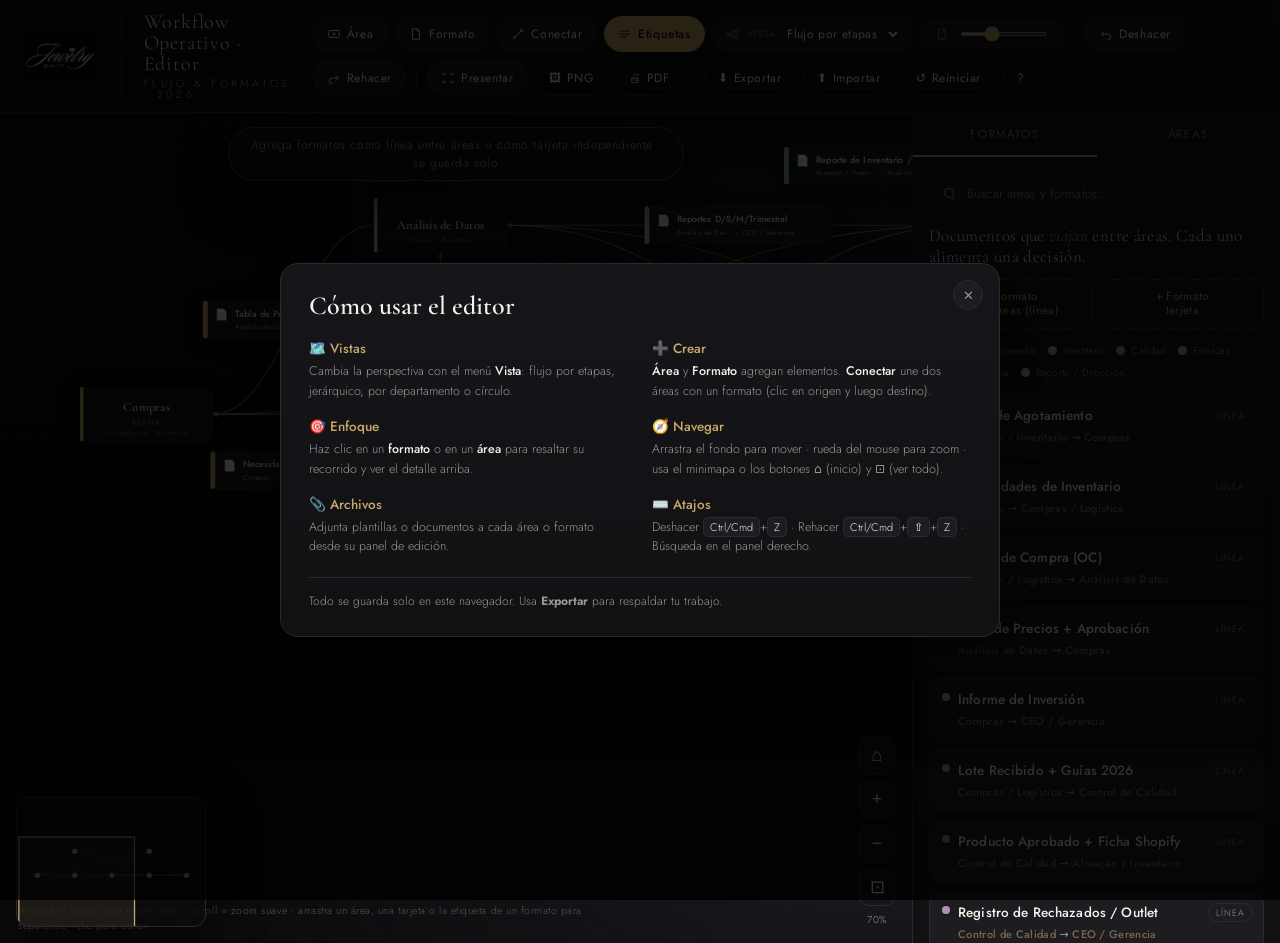
<file: index.html>
<!DOCTYPE html>
<html lang="es">
<head>
<meta charset="UTF-8">
<meta name="viewport" content="width=device-width, initial-scale=1.0">
<title>Jewelry Remate · Workflow Editor</title>
<link rel="preconnect" href="https://fonts.googleapis.com">
<link rel="preconnect" href="https://fonts.gstatic.com" crossorigin>
<link href="https://fonts.googleapis.com/css2?family=Cormorant+Garamond:ital,wght@0,400;0,500;0,600;1,400&family=Jost:wght@300;400;500;600&display=swap" rel="stylesheet">
<link rel="stylesheet" href="css/styles.css">
</head>
<body>
<header>
  <img class="logo" src="[data-uri]" alt="Jewelry Remate">
  <div class="title-wrap">
    <span class="t1">Workflow Operativo · Editor</span>
    <span class="t2">Flujo &amp; Formatos · 2026</span>
  </div>
  <div class="toolbar">
    <button class="btn" id="btnAddNode"><svg viewBox="0 0 24 24" fill="none" stroke="currentColor" stroke-width="1.6"><rect x="3" y="6" width="18" height="12" rx="2"/><path d="M12 9v6M9 12h6"/></svg>Área</button>
    <button class="btn" id="btnAddCard"><svg viewBox="0 0 24 24" fill="none" stroke="currentColor" stroke-width="1.6"><path d="M6 3h8l4 4v14H6z"/><path d="M14 3v4h4"/></svg>Formato</button>
    <button class="btn" id="btnConnect"><svg viewBox="0 0 24 24" fill="none" stroke="currentColor" stroke-width="1.6"><path d="M7 17 17 7"/><circle cx="6" cy="18" r="2.2"/><circle cx="18" cy="6" r="2.2"/></svg>Conectar</button>
    <button class="btn active" id="btnLabels"><svg viewBox="0 0 24 24" fill="none" stroke="currentColor" stroke-width="1.6"><path d="M4 7h16M4 12h16M4 17h10"/></svg>Etiquetas</button>
    <label class="viewsel" title="Cambiar perspectiva del diagrama">
      <svg viewBox="0 0 24 24" fill="none" stroke="currentColor" stroke-width="1.6"><rect x="2.5" y="9.5" width="6" height="5" rx="1.2"/><rect x="15.5" y="4.5" width="6" height="5" rx="1.2"/><rect x="15.5" y="14.5" width="6" height="5" rx="1.2"/><path d="M8.5 12h3.5M12 12v-5h3.5M12 12v5h3.5"/></svg>
      <span>Vista</span>
      <select id="viewSelect">
        <option value="flow">Flujo por etapas</option>
        <option value="hier">Jerárquico</option>
        <option value="dept">Por departamento</option>
        <option value="circle">Círculo</option>
      </select>
    </label>
    <label class="sizesel" title="Tamaño de las tarjetas de formato">
      <svg viewBox="0 0 24 24" fill="none" stroke="currentColor" stroke-width="1.6"><path d="M6 3h8l4 4v14H6z"/><path d="M14 3v4h4"/></svg>
      <input type="range" id="cardSize" min="70" max="160" step="5" value="100">
    </label>
    <span class="sep"></span>
    <button class="btn" id="btnUndo" title="Deshacer (Ctrl/Cmd+Z)" disabled><svg viewBox="0 0 24 24" fill="none" stroke="currentColor" stroke-width="1.6"><path d="M9 7 4 12l5 5"/><path d="M4 12h11a5 5 0 0 1 0 10h-1"/></svg>Deshacer</button>
    <button class="btn" id="btnRedo" title="Rehacer (Ctrl/Cmd+Shift+Z)" disabled><svg viewBox="0 0 24 24" fill="none" stroke="currentColor" stroke-width="1.6"><path d="M15 7l5 5-5 5"/><path d="M20 12H9a5 5 0 0 0 0 10h1"/></svg>Rehacer</button>
    <span class="sep"></span>
    <button class="btn" id="btnPresent" title="Modo presentación (pantalla completa)"><svg viewBox="0 0 24 24" fill="none" stroke="currentColor" stroke-width="1.6"><path d="M4 8V5a1 1 0 0 1 1-1h3M16 4h3a1 1 0 0 1 1 1v3M20 16v3a1 1 0 0 1-1 1h-3M8 20H5a1 1 0 0 1-1-1v-3"/></svg>Presentar</button>
    <button class="btn ghost" id="btnPng" title="Exportar imagen (PNG)">🖼 PNG</button>
    <button class="btn ghost" id="btnPdf" title="Imprimir / Guardar como PDF">🖨 PDF</button>
    <span class="sep"></span>
    <button class="btn ghost" id="btnExport" title="Descargar tu trabajo (incluye archivos)">⬇ Exportar</button>
    <button class="btn ghost" id="btnImport" title="Cargar un archivo guardado">⬆ Importar</button>
    <button class="btn ghost" id="btnReset" title="Volver al original">↺ Reiniciar</button>
    <button class="btn ghost" id="btnHelp" title="Ayuda y atajos">?</button>
    <input type="file" id="fileInput" accept="application/json" style="display:none">
  </div>
</header>

<div class="layout">
  <div id="stage">
    <div id="hint"></div>
    <div id="focusBar" class="focusbar">
      <button class="fb-close" id="fbClose" title="Salir del enfoque">✕</button>
      <div id="fbContent"></div>
    </div>
    <div id="emptyState" class="empty-state">
      <div class="es-card">
        <div class="es-title">Tu workflow está vacío</div>
        <div class="es-sub">Empieza creando un área o carga el ejemplo de Jewelry Remate.</div>
        <div class="es-actions">
          <button class="btn" id="esAdd">+ Crear primera área</button>
          <button class="btn ghost" id="esExample">Cargar ejemplo</button>
        </div>
      </div>
    </div>
    <button id="presentExit" class="present-exit" title="Salir de presentación (Esc)">✕ Salir de presentación</button>
    <svg id="wf" preserveAspectRatio="xMidYMid meet">
      <defs>
        <pattern id="grid" width="32" height="32" patternUnits="userSpaceOnUse"><circle cx="1" cy="1" r="1" fill="#1d1d22"></circle></pattern>
        <marker id="arrow" markerWidth="9" markerHeight="9" refX="7.5" refY="4.5" orient="auto" markerUnits="userSpaceOnUse"><path class="arrow" d="M0,0 L9,4.5 L0,9 Z"></path></marker>
        <marker id="arrowHi" markerWidth="10" markerHeight="10" refX="8" refY="5" orient="auto" markerUnits="userSpaceOnUse"><path class="arrow hi" d="M0,0 L10,5 L0,10 Z"></path></marker>
      </defs>
      <g id="viewport">
        <rect id="gridrect" x="-4000" y="-4000" width="8000" height="8000" fill="url(#grid)"></rect>
        <g id="gZones"></g><g id="gLinks"></g><g id="gEdges"></g><g id="gLabels"></g><g id="gNodes"></g>
      </g>
    </svg>
    <div id="minimap" class="minimap" title="Mapa · clic para navegar"><svg id="mmSvg" viewBox="0 0 190 130" width="190" height="130"></svg></div>
    <div class="zoom">
      <button id="zHome" title="Ir al inicio (vista legible)">⌂</button>
      <button id="zIn" title="Acercar">+</button>
      <button id="zOut" title="Alejar">−</button>
      <button id="zFit" title="Ver todo">⊡</button>
      <div class="lbl" id="zLbl">100%</div>
    </div>
    <div class="footer-note">Arrastra el fondo para mover todo · scroll = zoom suave · arrastra un área, una tarjeta o la etiqueta de un formato para separarlos · clic para editar</div>
  </div>

  <aside>
    <div class="tabs">
      <div class="tab active" data-tab="formatos">Formatos</div>
      <div class="tab" data-tab="areas">Áreas</div>
    </div>
    <div class="panel-body">
      <div class="searchbar">
        <svg viewBox="0 0 24 24" fill="none" stroke="currentColor" stroke-width="1.7"><circle cx="11" cy="11" r="7"/><path d="m20 20-3.2-3.2"/></svg>
        <input type="search" id="searchInput" placeholder="Buscar áreas y formatos…" autocomplete="off">
        <span id="searchClear" title="Limpiar">✕</span>
      </div>
      <!-- LIST formatos -->
      <div id="listFormatos">
        <p class="lead">Documentos que <em>viajan</em> entre áreas. Cada uno alimenta una decisión.</p>
        <div class="addrow">
          <button class="addbtn" id="addFmtLine">+ Formato<br>entre áreas (línea)</button>
          <button class="addbtn" id="addFmtCard">+ Formato<br>tarjeta</button>
        </div>
        <div class="legend" id="legend"></div>
        <div id="fmtItems"></div>
      </div>
      <!-- LIST areas -->
      <div id="listAreas" class="hidden">
        <p class="lead">Las áreas del ciclo. Edita textos, colores, archivos o agrega nuevas.</p>
        <div class="addrow"><button class="addbtn" id="addArea">+ Agregar área</button></div>
        <div id="areaItems"></div>
      </div>

      <!-- EDIT formato (línea) -->
      <div id="editFormato" class="detail">
        <span class="back" id="backF">‹ Volver a formatos</span>
        <h2 class="edhead">Formato entre áreas</h2>
        <div class="edsub">Documento que viaja por una línea</div>
        <div class="field"><label>Nombre del formato</label><input id="ef_name" placeholder="Ej. Orden de Compra"></div>
        <div class="row2">
          <div class="field"><label>Desde</label><select id="ef_from"></select></div>
          <div class="field"><label>Hacia</label><select id="ef_to"></select></div>
        </div>
        <div class="field"><label>Categoría</label><select id="ef_cat"></select></div>
        <div class="field"><label>¿Para qué sirve?</label><textarea id="ef_purpose"></textarea></div>
        <div class="decisionField"><label>Decisión que ayuda a tomar</label><textarea id="ef_decision"></textarea></div>
        <div class="field"><label>Pasos para llenarlo (uno por línea)</label><textarea id="ef_steps" placeholder="Ej.&#10;Revisar existencias en Shopify&#10;Llenar la tabla de Excel&#10;Enviar al proveedor"></textarea></div>
        <div class="urls-wrap"><label>Links rápidos (Shopify, Notion, Drive…)</label><div id="ef_urls"></div>
          <button class="fileadd" id="ef_addUrl">+ Agregar link</button></div>
        <div class="files-wrap"><label>Archivos adjuntos</label><div id="ef_files"></div>
          <button class="fileadd" id="ef_addFile">+ Adjuntar archivo</button><input type="file" id="ef_fileInput" multiple style="display:none"></div>
        <button class="delbtn" id="ef_delete">Borrar este formato</button>
        <div class="saved" id="ef_saved">✓ Guardado</div>
      </div>

      <!-- EDIT formato (tarjeta) -->
      <div id="editCard" class="detail">
        <span class="back" id="backC">‹ Volver a formatos</span>
        <h2 class="edhead">Formato (tarjeta)</h2>
        <div class="edsub">Documento independiente en el lienzo</div>
        <div class="field"><label>Nombre del formato</label><input id="ec_name" placeholder="Ej. Reporte Operativo"></div>
        <div class="field"><label>Categoría</label><select id="ec_cat"></select></div>
        <div class="field"><label>Áreas que lo usan / enlazan</label><div id="ec_links" class="linkbox"></div></div>
        <div class="field"><label>¿Para qué sirve?</label><textarea id="ec_purpose"></textarea></div>
        <div class="decisionField"><label>Decisión que ayuda a tomar</label><textarea id="ec_decision"></textarea></div>
        <div class="files-wrap"><label>Archivos adjuntos</label><div id="ec_files"></div>
          <button class="fileadd" id="ec_addFile">+ Adjuntar archivo</button><input type="file" id="ec_fileInput" multiple style="display:none"></div>
        <button class="delbtn" id="ec_delete">Borrar este formato</button>
        <div class="saved" id="ec_saved">✓ Guardado</div>
      </div>

      <!-- EDIT area -->
      <div id="editArea" class="detail">
        <span class="back" id="backA">‹ Volver a áreas</span>
        <h2 class="edhead">Editar área</h2>
        <div class="edsub">Nodo del workflow</div>
        <div class="field"><label>Nombre del área</label><input id="ea_title" placeholder="Ej. Almacén / Inventario"></div>
        <div class="row2">
          <div class="field"><label>Responsable</label><input id="ea_person" placeholder="Ej. Reyna"></div>
          <div class="field"><label>Etiqueta corta</label><input id="ea_kicker" placeholder="Ej. Stock · Pedidos"></div>
        </div>
        <div class="field"><label>Categoría / color</label><select id="ea_cat"></select></div>
        <div class="field"><label>Responsabilidades (una por línea)</label><textarea id="ea_resp" style="min-height:110px"></textarea></div>
        <div class="field"><label>Inicia el flujo cuando…</label><textarea id="ea_start"></textarea></div>
        <div class="field"><label>Termina el flujo cuando…</label><textarea id="ea_end"></textarea></div>
        <div class="urls-wrap"><label>Links rápidos (Shopify, Notion, Drive…)</label><div id="ea_urls"></div>
          <button class="fileadd" id="ea_addUrl">+ Agregar link</button></div>
        <div class="files-wrap"><label>Archivos adjuntos</label><div id="ea_files"></div>
          <button class="fileadd" id="ea_addFile">+ Adjuntar archivo</button><input type="file" id="ea_fileInput" multiple style="display:none"></div>
        <button class="delbtn" id="ea_delete">Borrar esta área</button>
        <div class="saved" id="ea_saved">✓ Guardado</div>
      </div>
    </div>
  </aside>
</div>

<div id="helpModal" class="modal-bg">
  <div class="modal">
    <button class="modal-x" id="helpClose" title="Cerrar">✕</button>
    <h2 class="modal-h">Cómo usar el editor</h2>
    <div class="help-grid">
      <div class="help-item"><b>🗺️ Vistas</b><p>Cambia la perspectiva con el menú <em>Vista</em>: flujo por etapas, jerárquico, por departamento o círculo.</p></div>
      <div class="help-item"><b>➕ Crear</b><p><em>Área</em> y <em>Formato</em> agregan elementos. <em>Conectar</em> une dos áreas con un formato (clic en origen y luego destino).</p></div>
      <div class="help-item"><b>🎯 Enfoque</b><p>Haz clic en un <em>formato</em> o en un <em>área</em> para resaltar su recorrido y ver el detalle arriba.</p></div>
      <div class="help-item"><b>🧭 Navegar</b><p>Arrastra el fondo para mover · rueda del mouse para zoom · usa el minimapa o los botones ⌂ (inicio) y ⊡ (ver todo).</p></div>
      <div class="help-item"><b>📎 Archivos</b><p>Adjunta plantillas o documentos a cada área o formato desde su panel de edición.</p></div>
      <div class="help-item"><b>⌨️ Atajos</b><p>Deshacer <kbd>Ctrl/Cmd</kbd>+<kbd>Z</kbd> · Rehacer <kbd>Ctrl/Cmd</kbd>+<kbd>⇧</kbd>+<kbd>Z</kbd> · Búsqueda en el panel derecho.</p></div>
    </div>
    <p class="help-foot">Todo se guarda solo en este navegador. Usa <b>Exportar</b> para respaldar tu trabajo.</p>
  </div>
</div>
<script src="js/app.js"></script>
</body>
</html>
</file>
<file: css/styles.css>
:root{
    --bg:#0b0b0d;--bg2:#111114;--panel:#16161a;--panel2:#1c1c21;--line:#2a2a30;
    --ink:#f4f1ea;--muted:#9a978f;--gold:#c8a86b;--gold-soft:rgba(200,168,107,.30);
    --gold-dim:rgba(200,168,107,.55);--shadow:0 18px 50px rgba(0,0,0,.55);
  }
  *{box-sizing:border-box}
  html,body{margin:0;height:100%}
  body{
    background:radial-gradient(1200px 700px at 70% -10%, #1a1a20 0%, rgba(26,26,32,0) 60%),
      linear-gradient(180deg,#0b0b0d 0%, #08080a 100%);
    color:var(--ink);font-family:'Jost',system-ui,sans-serif;font-weight:300;
    -webkit-font-smoothing:antialiased;overflow:hidden;
  }
  header{display:flex;align-items:center;gap:22px;padding:12px 24px;border-bottom:1px solid var(--line);
    background:linear-gradient(180deg,rgba(20,20,24,.9),rgba(11,11,13,.6));backdrop-filter:blur(6px)}
  header img.logo{height:42px;width:auto;filter:drop-shadow(0 2px 10px rgba(0,0,0,.5))}
  .title-wrap{display:flex;flex-direction:column;line-height:1.05;border-left:1px solid var(--line);padding-left:22px}
  .title-wrap .t1{font-family:'Cormorant Garamond',serif;font-size:20px;letter-spacing:.04em}
  .title-wrap .t2{font-size:10.5px;letter-spacing:.34em;text-transform:uppercase;color:var(--gold);margin-top:3px}
  .toolbar{margin-left:auto;display:flex;align-items:center;gap:8px;flex-wrap:wrap}
  .btn{font-family:'Jost';font-weight:400;font-size:12px;letter-spacing:.05em;color:var(--ink);
    background:var(--panel2);border:1px solid var(--line);padding:8px 13px;border-radius:999px;cursor:pointer;
    transition:.18s;display:inline-flex;align-items:center;gap:6px;white-space:nowrap}
  .btn:hover{border-color:var(--gold-dim);color:var(--gold)}
  .btn.active{background:var(--gold);color:#181307;border-color:var(--gold);font-weight:500}
  .btn svg{width:14px;height:14px}
  .btn.ghost{background:transparent}
  .sep{width:1px;height:22px;background:var(--line);margin:0 2px}

  .layout{display:flex;height:calc(100vh - 70px)}
  #stage{flex:1;position:relative;overflow:hidden}
  #wf{width:100%;height:100%;display:block;touch-action:none;cursor:grab}
  #wf.panning{cursor:grabbing}
  #hint{position:absolute;left:50%;top:14px;transform:translateX(-50%);background:rgba(20,20,24,.92);
    border:1px solid var(--gold-soft);color:var(--gold);font-size:12px;letter-spacing:.05em;padding:8px 16px;
    border-radius:999px;pointer-events:none;opacity:0;transition:.25s;box-shadow:var(--shadow);z-index:5;max-width:80%;text-align:center}
  #hint.show{opacity:1}
  .footer-note{position:absolute;bottom:10px;left:18px;font-size:10.5px;color:#56544e;letter-spacing:.05em;pointer-events:none;max-width:62%}

  .zoom{position:absolute;right:16px;bottom:16px;display:flex;flex-direction:column;gap:6px;z-index:6}
  .zoom button{width:38px;height:38px;border-radius:11px;background:rgba(22,22,26,.92);border:1px solid var(--line);
    color:var(--ink);font-size:18px;cursor:pointer;transition:.15s;display:flex;align-items:center;justify-content:center}
  .zoom button:hover{border-color:var(--gold);color:var(--gold)}
  .zoom .lbl{font-size:10px;text-align:center;color:var(--muted);letter-spacing:.05em}

  .minimap{position:absolute;left:16px;bottom:16px;width:190px;height:130px;background:rgba(12,12,15,.82);
    border:1px solid var(--line);border-radius:12px;overflow:hidden;z-index:6;box-shadow:var(--shadow)}
  .minimap svg{display:block;cursor:pointer}
  .mm-rect{fill:rgba(200,168,107,.10);stroke:var(--gold);stroke-width:1.3;pointer-events:none}

  aside{width:368px;min-width:368px;border-left:1px solid var(--line);
    background:linear-gradient(180deg,var(--panel),var(--bg2));display:flex;flex-direction:column;overflow:hidden}
  .tabs{display:flex;border-bottom:1px solid var(--line)}
  .tab{flex:1;text-align:center;padding:13px 0;font-size:11.5px;letter-spacing:.16em;text-transform:uppercase;
    color:var(--muted);cursor:pointer;transition:.18s;border-bottom:2px solid transparent}
  .tab:hover{color:var(--ink)}
  .tab.active{color:var(--gold);border-bottom-color:var(--gold)}
  .panel-body{flex:1;overflow-y:auto;padding:16px 16px 70px}
  .panel-body::-webkit-scrollbar{width:8px}
  .panel-body::-webkit-scrollbar-thumb{background:#26262c;border-radius:8px}

  .lead{font-family:'Cormorant Garamond',serif;font-size:17px;color:var(--ink);margin:2px 0 12px;letter-spacing:.02em}
  .lead em{color:var(--gold);font-style:italic}
  .addrow{display:flex;gap:8px;margin-bottom:14px}
  .addbtn{flex:1;text-align:center;background:transparent;border:1px dashed var(--gold-soft);color:var(--gold);
    padding:10px 8px;border-radius:11px;cursor:pointer;font-family:'Jost';font-size:11.5px;letter-spacing:.03em;
    transition:.15s;line-height:1.2}
  .addbtn:hover{background:rgba(200,168,107,.08);border-color:var(--gold)}

  .item{border:1px solid var(--line);border-radius:12px;background:var(--panel2);padding:11px 12px;margin-bottom:8px;
    cursor:pointer;transition:.16s;position:relative}
  .item:hover{border-color:var(--gold-dim);transform:translateY(-1px)}
  .item.sel{border-color:var(--gold);box-shadow:0 0 0 1px var(--gold-soft) inset}
  .item .dot{position:absolute;left:12px;top:14px;width:8px;height:8px;border-radius:50%}
  .item .nm{font-size:13.5px;font-weight:500;padding-left:16px;letter-spacing:.01em}
  .item .rt{font-size:11px;color:var(--muted);margin-top:4px;padding-left:16px;letter-spacing:.03em}
  .item .rt b{color:var(--gold-dim);font-weight:500}
  .item .tag{position:absolute;right:10px;top:11px;font-size:9px;letter-spacing:.12em;text-transform:uppercase;
    color:var(--muted);border:1px solid var(--line);border-radius:999px;padding:2px 7px}
  .item .clip{color:var(--gold);font-size:10.5px}
  .grouplbl{font-size:10px;letter-spacing:.2em;text-transform:uppercase;color:var(--muted);margin:14px 0 8px}

  .detail{display:none}
  .detail.show{display:block;animation:fade .22s ease}
  @keyframes fade{from{opacity:0;transform:translateY(6px)}to{opacity:1;transform:none}}
  .back{font-size:11px;letter-spacing:.12em;text-transform:uppercase;color:var(--muted);cursor:pointer;
    display:inline-flex;gap:6px;align-items:center;margin-bottom:14px}
  .back:hover{color:var(--gold)}
  .edhead{font-family:'Cormorant Garamond',serif;font-size:21px;color:var(--ink);margin:0 0 4px}
  .edsub{font-size:11px;color:var(--muted);letter-spacing:.1em;text-transform:uppercase;margin-bottom:16px}

  .field{margin-bottom:13px}
  .field label{display:block;font-size:10px;letter-spacing:.18em;text-transform:uppercase;color:var(--gold);margin-bottom:6px;font-weight:500}
  .field input,.field select,.field textarea{width:100%;background:#101015;border:1px solid var(--line);color:var(--ink);
    font-family:'Jost';font-size:13px;font-weight:300;padding:9px 11px;border-radius:9px;transition:.15s;resize:vertical}
  .field input:focus,.field select:focus,.field textarea:focus{outline:none;border-color:var(--gold);background:#13130f}
  .field textarea{min-height:64px;line-height:1.5}
  .row2{display:flex;gap:10px}
  .row2 .field{flex:1}
  .decisionField{background:linear-gradient(180deg,rgba(200,168,107,.08),rgba(200,168,107,.02));
    border:1px solid var(--gold-soft);border-radius:11px;padding:11px 12px;margin-bottom:13px}
  .decisionField label{color:var(--gold)}
  .linkbox{max-height:140px;overflow-y:auto;border:1px solid var(--line);border-radius:9px;padding:5px;background:#101015}
  .linkrow{display:flex;align-items:center;gap:9px;padding:6px 7px;font-size:12.5px;color:#d9d6cf;cursor:pointer;border-radius:7px}
  .linkrow:hover{background:#16161b}
  .linkrow input{width:auto;margin:0;accent-color:var(--gold)}
  .delbtn{width:100%;text-align:center;background:transparent;border:1px solid #4a2730;color:#d98a96;padding:9px;
    border-radius:10px;cursor:pointer;font-family:'Jost';font-size:12px;letter-spacing:.06em;transition:.15s;margin-top:6px}
  .delbtn:hover{background:rgba(120,40,52,.25);color:#f2b5be}
  .saved{font-size:10.5px;color:#7fae7a;letter-spacing:.08em;text-align:center;margin-top:10px;opacity:0;transition:.2s}
  .saved.show{opacity:1}

  .files-wrap{border:1px solid var(--line);border-radius:11px;padding:11px 12px;margin-bottom:13px;background:#101015}
  .files-wrap > label{display:block;font-size:10px;letter-spacing:.18em;text-transform:uppercase;color:var(--gold);margin-bottom:8px;font-weight:500}
  .file-row{display:flex;align-items:center;gap:8px;padding:7px 9px;border:1px solid var(--line);border-radius:8px;margin-bottom:6px;background:#16161b}
  .file-row .fn{flex:1;font-size:12px;color:#d9d6cf;overflow:hidden;text-overflow:ellipsis;white-space:nowrap}
  .file-row .fa{cursor:pointer;color:var(--muted);font-size:13px;transition:.15s;padding:2px 4px}
  .file-row .fa:hover{color:var(--gold)}
  .file-row .fa.del:hover{color:#f2b5be}
  .fileadd{width:100%;text-align:center;background:transparent;border:1px dashed var(--gold-soft);color:var(--gold);
    padding:9px;border-radius:9px;cursor:pointer;font-family:'Jost';font-size:12px;letter-spacing:.04em;transition:.15s}
  .fileadd:hover{background:rgba(200,168,107,.08);border-color:var(--gold)}
  .fileempty{font-size:11.5px;color:var(--muted);margin-bottom:8px;line-height:1.4}

  .legend{display:flex;flex-wrap:wrap;gap:7px 11px;margin:4px 0 14px}
  .legend span{display:inline-flex;align-items:center;gap:6px;font-size:10px;color:var(--muted);letter-spacing:.03em}
  .legend i{width:9px;height:9px;border-radius:50%;display:inline-block}
  .hidden{display:none}

  /* SVG */
  .node-card{cursor:grab}
  .node-card:active{cursor:grabbing}
  .node-rect{fill:#15151a;stroke:var(--line);stroke-width:1.2;transition:stroke .15s, filter .15s;filter:drop-shadow(0 6px 14px rgba(0,0,0,.45))}
  .node-card:hover .node-rect{stroke:var(--gold-dim)}
  .node-card.sel .node-rect{stroke:var(--gold);filter:drop-shadow(0 0 10px rgba(200,168,107,.35))}
  .node-card.pick .node-rect{stroke:var(--gold);stroke-dasharray:4 3}
  .card-node .node-rect{fill:#131318}
  .node-title{fill:var(--ink);font-family:'Cormorant Garamond',serif;font-size:18px;text-anchor:middle;font-weight:600;letter-spacing:.02em}
  .node-person{fill:var(--gold);font-family:'Jost';font-size:10.5px;text-anchor:middle;letter-spacing:.16em;text-transform:uppercase}
  .node-kicker{fill:var(--muted);font-family:'Jost';font-size:9px;text-anchor:middle;letter-spacing:.18em}
  .card-title{fill:var(--ink);font-family:'Jost';font-size:12.5px;text-anchor:middle;font-weight:500}
  .card-kicker{fill:var(--gold);font-family:'Jost';font-size:8px;text-anchor:middle;letter-spacing:.22em}
  .node-clip{fill:var(--gold);font-size:11px;font-family:'Jost'}
  .hub .node-rect{fill:#1a1509}
  .edge{fill:none;stroke:var(--gold-dim);stroke-width:1.6;stroke-linecap:round;transition:stroke .15s, stroke-width .15s;cursor:pointer}
  .edge.hi{stroke:var(--gold);stroke-width:2.6}
  .edge-hit{fill:none;stroke:transparent;stroke-width:18;cursor:pointer}
  .cardlink{fill:none;stroke:rgba(200,168,107,.22);stroke-width:1.2;stroke-dasharray:5 4;pointer-events:none;transition:.15s}
  .cardlink.hi{stroke:var(--gold-dim)}
  .lbl-g{cursor:pointer}
  .lbl-bg{fill:#1a1a20;stroke:var(--line);stroke-width:1.2;transition:.15s;filter:drop-shadow(0 5px 12px rgba(0,0,0,.45))}
  .lbl-g:hover .lbl-bg{stroke:var(--gold-dim)}
  .lbl-g.hi .lbl-bg{fill:#221d12;stroke:var(--gold);stroke-width:1.6;filter:drop-shadow(0 0 12px rgba(200,168,107,.45))}
  .lbl-strip{pointer-events:none}
  .lbl-ico{font-size:15px;pointer-events:none}
  .lbl-clip{fill:var(--gold);font-family:'Jost';font-size:11px;pointer-events:none}
  .lbl-tx{fill:#efece4;font-family:'Jost';font-size:13px;text-anchor:start;font-weight:500;letter-spacing:.012em;pointer-events:none}
  .lbl-sub{fill:var(--muted);font-family:'Jost';font-size:10px;text-anchor:start;font-weight:400;letter-spacing:.02em;pointer-events:none}
  .lbl-leader{stroke:rgba(200,168,107,.32);stroke-width:1.1;stroke-dasharray:3 3;pointer-events:none}
  .arrow{fill:var(--gold-dim)}
  .arrow.hi{fill:var(--gold)}

  /* ===== Resaltado de ruta / enfoque ===== */
  .node-card.route .node-rect{stroke:var(--gold);stroke-width:1.8;filter:drop-shadow(0 0 14px rgba(200,168,107,.5))}
  .node-card.faded{opacity:.16;transition:opacity .18s}
  .edge.faded,.cardlink.faded{opacity:.08;transition:opacity .18s}
  .lbl-g.faded{opacity:.14;transition:opacity .18s}
  .lbl-g.faded .lbl-bg{filter:none}

  /* ===== Selector de Vista ===== */
  .viewsel{display:inline-flex;align-items:center;gap:7px;background:var(--panel2);border:1px solid var(--line);
    border-radius:999px;padding:6px 11px;font-family:'Jost';transition:border-color .15s}
  .viewsel:hover{border-color:var(--gold-dim)}
  .viewsel svg{width:15px;height:15px;color:var(--gold-dim);flex:0 0 auto}
  .viewsel span{color:var(--muted);text-transform:uppercase;letter-spacing:.16em;font-size:9.5px}
  .viewsel select{background:none;border:none;outline:none;color:var(--ink);font-family:'Jost';
    font-size:12px;letter-spacing:.03em;cursor:pointer}
  .viewsel select option{background:#16161a;color:var(--ink)}
  .sizesel{display:inline-flex;align-items:center;gap:9px;background:var(--panel2);border:1px solid var(--line);
    border-radius:999px;padding:6px 13px;transition:border-color .15s}
  .sizesel:hover{border-color:var(--gold-dim)}
  .sizesel svg{width:14px;height:14px;color:var(--gold-dim);flex:0 0 auto}
  .sizesel input[type=range]{width:88px;accent-color:var(--gold);cursor:pointer;height:4px}

  /* ===== Banner de enfoque (clic en un formato) ===== */
  .focusbar{position:absolute;left:50%;top:14px;transform:translateX(-50%) translateY(-8px);
    z-index:7;min-width:min(640px,86%);max-width:90%;background:linear-gradient(180deg,rgba(28,24,16,.97),rgba(18,17,20,.97));
    border:1px solid var(--gold-soft);border-radius:14px;padding:12px 16px;box-shadow:var(--shadow);
    opacity:0;pointer-events:none;transition:opacity .18s, transform .18s;
    max-height:46vh;overflow-y:auto}
  .focusbar.show{opacity:1;pointer-events:auto;transform:translateX(-50%) translateY(0)}
  #fbContent{padding-right:30px}
  .fb-row{display:flex;align-items:center;gap:10px 12px;flex-wrap:wrap}
  .fb-area{font-family:'Cormorant Garamond',serif;font-size:17px;color:var(--ink);font-weight:600;letter-spacing:.01em;
    background:none;border:none;padding:0;cursor:pointer;border-bottom:1px dashed transparent;transition:.15s}
  .fb-area:hover{color:var(--gold);border-bottom-color:var(--gold-dim)}
  .fb-list{display:flex;align-items:center;gap:8px;flex-wrap:wrap;margin-top:9px;border-top:1px solid var(--line);padding-top:9px}
  .fb-list-h{color:var(--muted);font-family:'Jost';font-size:10px;letter-spacing:.16em;text-transform:uppercase;margin-right:2px}
  .fb-chip{display:inline-flex;align-items:center;gap:7px;background:var(--panel2);border:1px solid var(--line);
    border-radius:999px;padding:5px 12px;color:var(--ink);font-family:'Jost';font-size:12px;cursor:pointer;transition:.15s}
  .fb-chip:hover{border-color:var(--gold);color:var(--gold)}
  .fb-chip-sub{color:var(--muted);font-size:10.5px}
  a.fb-chip{text-decoration:none}

  /* checklist en el banner de enfoque */
  .fb-steps{margin-top:9px;border-top:1px solid var(--line);padding-top:9px}
  .fb-steps-h{display:flex;align-items:center;gap:8px;color:var(--muted);font-family:'Jost';
    font-size:10px;letter-spacing:.16em;text-transform:uppercase;margin-bottom:6px}
  .fb-steps-n{color:var(--gold);letter-spacing:.04em;font-size:11px}
  .fb-steps-reset{margin-left:auto;background:none;border:1px solid var(--line);color:var(--muted);
    border-radius:999px;width:22px;height:22px;cursor:pointer;font-size:11px;line-height:1}
  .fb-steps-reset:hover{color:var(--gold);border-color:var(--gold-dim)}
  .fb-step{display:flex;align-items:flex-start;gap:8px;padding:3px 0;color:var(--ink);
    font-family:'Jost';font-size:12.5px;line-height:1.45;cursor:pointer}
  .fb-step input{accent-color:var(--gold);margin-top:2px;cursor:pointer}
  .fb-step.done span{color:var(--muted);text-decoration:line-through}

  /* filas de links rápidos en los editores */
  .urls-wrap{margin-top:14px}
  .urls-wrap label{display:block;font-size:10px;letter-spacing:.18em;text-transform:uppercase;
    color:var(--muted);margin-bottom:7px}
  .url-row{display:flex;gap:6px;align-items:center;margin-bottom:6px}
  .url-row input{background:var(--panel2);border:1px solid var(--line);border-radius:9px;
    color:var(--ink);font-family:'Jost';font-weight:300;font-size:12px;padding:7px 9px;outline:none;min-width:0}
  .url-row input:focus{border-color:var(--gold-dim)}
  .url-row .u-label{flex:0 0 34%}
  .url-row .u-url{flex:1}
  .url-row .u-url.bad{border-color:#c25b4e}
  .url-row .fa.del{flex:0 0 auto;cursor:pointer;color:var(--muted);padding:2px 4px}
  .url-row .fa.del:hover{color:#c25b4e}
  .fb-arrow{color:var(--gold);font-size:16px}
  .fb-fmt{display:inline-flex;align-items:center;gap:8px;background:rgba(200,168,107,.14);
    border:1px solid var(--gold-soft);border-radius:999px;padding:5px 14px;color:var(--gold);
    font-family:'Jost';font-size:13px;font-weight:500;letter-spacing:.02em}
  .fb-meta{display:inline-flex;align-items:center;gap:5px;color:var(--ink);font-family:'Jost';
    font-size:12.5px;background:var(--panel2);border:1px solid var(--line);border-radius:999px;padding:4px 11px}
  .fb-close{position:sticky;float:right;top:0;background:var(--panel2);border:1px solid var(--line);color:var(--muted);
    width:28px;height:28px;border-radius:50%;cursor:pointer;font-size:13px;line-height:1;transition:.15s;z-index:1}
  .fb-close:hover{color:var(--ink);border-color:var(--gold-dim)}
  .fb-dec{margin-top:9px;color:var(--muted);font-family:'Jost';font-size:12px;line-height:1.5;
    border-top:1px solid var(--line);padding-top:8px}

  /* ===== Banda de dirección / zonas ===== */
  .zone-band{fill:rgba(200,168,107,.045);stroke:rgba(200,168,107,.20);stroke-width:1;stroke-dasharray:2 6;pointer-events:none}
  .zone-label{fill:var(--gold-dim);font-family:'Jost';font-size:9.5px;letter-spacing:.26em;text-transform:uppercase;pointer-events:none}

  /* ===== Búsqueda ===== */
  .searchbar{display:flex;align-items:center;gap:8px;margin:0 0 12px;padding:8px 12px;
    background:var(--panel2);border:1px solid var(--line);border-radius:999px;transition:.15s}
  .searchbar:focus-within{border-color:var(--gold-dim)}
  .searchbar svg{width:15px;height:15px;color:var(--muted);flex:0 0 auto}
  .searchbar input{flex:1;background:none;border:none;outline:none;color:var(--ink);
    font-family:'Jost';font-weight:300;font-size:13px;letter-spacing:.01em}
  .searchbar input::placeholder{color:var(--muted)}
  .searchbar input::-webkit-search-cancel-button{-webkit-appearance:none;appearance:none}
  #searchClear{color:var(--muted);cursor:pointer;font-size:12px;padding:2px 4px;border-radius:50%;
    line-height:1;display:none}
  #searchClear:hover{color:var(--ink)}
  .searchbar.has-text #searchClear{display:inline-block}
  .noresults{color:var(--muted);font-size:12.5px;font-style:italic;padding:14px 4px;text-align:center}

  /* atenuar lo que no coincide con la búsqueda */
  .node-card.dim{opacity:.16;transition:opacity .15s}
  .edge.dim,.lbl-g.dim,.cardlink.dim{opacity:.10;transition:opacity .15s}

  /* ===== Modal de ayuda ===== */
  .modal-bg{position:fixed;inset:0;background:rgba(0,0,0,.8);z-index:50;display:flex;align-items:center;
    justify-content:center;opacity:0;pointer-events:none;transition:opacity .18s;padding:20px}
  .modal-bg.show{opacity:1;pointer-events:auto}
  .modal{position:relative;width:min(720px,94%);max-height:86vh;overflow:auto;
    background:linear-gradient(180deg,var(--panel),var(--bg2));border:1px solid var(--line);
    border-radius:18px;padding:26px 28px;box-shadow:var(--shadow)}
  .modal-x{position:absolute;top:16px;right:16px;background:var(--panel2);border:1px solid var(--line);
    color:var(--muted);width:30px;height:30px;border-radius:50%;cursor:pointer;font-size:13px}
  .modal-x:hover{color:var(--ink);border-color:var(--gold-dim)}
  .modal-h{font-family:'Cormorant Garamond',serif;font-size:26px;color:var(--ink);margin:0 0 18px;font-weight:600}
  .help-grid{display:grid;grid-template-columns:1fr 1fr;gap:16px 24px}
  .help-item b{display:block;color:var(--gold);font-family:'Jost';font-size:13.5px;margin-bottom:4px;font-weight:500}
  .help-item p{margin:0;color:var(--muted);font-size:12.5px;line-height:1.55}
  .help-item em{color:var(--ink);font-style:normal;font-weight:500}
  .help-foot{margin:20px 0 0;color:var(--muted);font-size:12px;border-top:1px solid var(--line);padding-top:14px}
  kbd{background:var(--panel2);border:1px solid var(--line);border-radius:5px;padding:1px 6px;font-size:11px;font-family:'Jost';color:var(--ink)}

  /* ===== Estado vacío ===== */
  .empty-state{position:absolute;inset:0;display:none;align-items:center;justify-content:center;z-index:8;pointer-events:none}
  .empty-state.show{display:flex}
  .es-card{pointer-events:auto;text-align:center;background:rgba(18,18,22,.93);border:1px solid var(--line);
    border-radius:18px;padding:34px 40px;box-shadow:var(--shadow)}
  .es-title{font-family:'Cormorant Garamond',serif;font-size:24px;color:var(--ink);margin-bottom:8px}
  .es-sub{color:var(--muted);font-size:13px;margin-bottom:20px}
  .es-actions{display:flex;gap:10px;justify-content:center}

  /* ===== Modo presentación ===== */
  .present-exit{display:none;position:absolute;top:14px;right:16px;z-index:20;align-items:center;gap:6px;
    background:var(--panel2);border:1px solid var(--gold-soft);color:var(--gold);border-radius:999px;
    padding:8px 16px;cursor:pointer;font-family:'Jost';font-size:13px;letter-spacing:.02em}
  .present-exit:hover{border-color:var(--gold)}
  body.present header,body.present aside,body.present .footer-note{display:none}
  body.present .present-exit{display:inline-flex}
</file>
